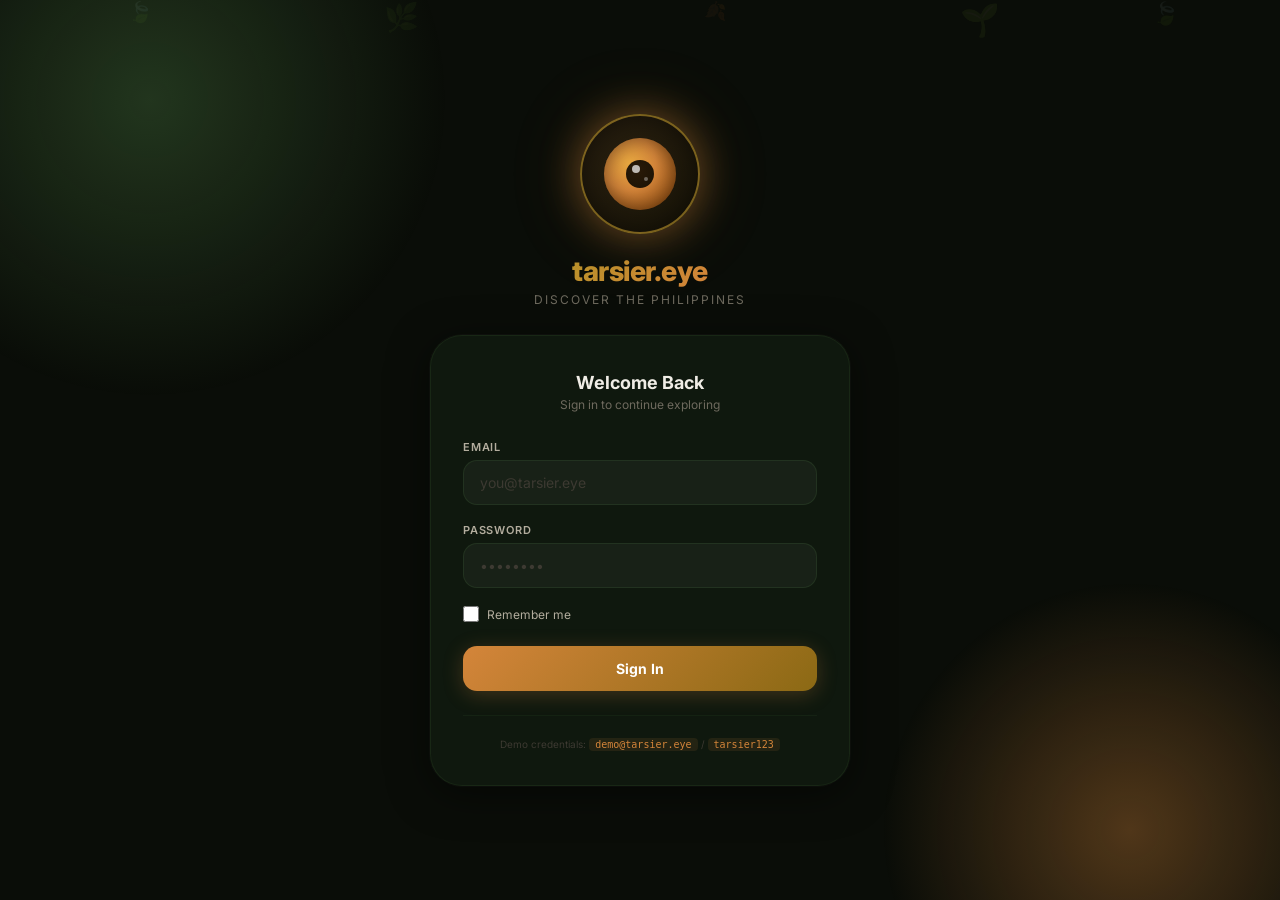
<file: hackforall/index.html>
<!DOCTYPE html>
<html lang="en">

<head>
    <meta charset="UTF-8" />
    <meta name="viewport" content="width=device-width, initial-scale=1.0" />
    <title>tarsier.eye — Discover the Philippines</title>
    <meta name="description"
        content="Explore the stunning natural wonders of the Philippines through Google Street View. Discover national parks, waterfalls, volcanoes, beaches, rice terraces, caves, and more." />
    <meta property="og:title" content="tarsier.eye" />
    <meta property="og:description" content="Virtually explore Philippine nature spots via Street View." />
    <meta property="og:type" content="website" />
    <link rel="preconnect" href="https://fonts.googleapis.com" />
    <link rel="preconnect" href="https://fonts.gstatic.com" crossorigin />
    <link rel="stylesheet" href="styles.css" />
</head>

<body>

    <!-- Auth guard -->
    <script src="auth.js"></script>
    <script>requireAuth();</script>

    <!-- ===== LOADING OVERLAY ===== -->
    <div class="loading-overlay visible" id="loadingOverlay" role="status" aria-live="polite">
        <div class="loading-spinner"></div>
        <p class="loading-text">Loading tarsier.eye</p>
        <p class="loading-sub" id="loadingSubText">Connecting to Google Street View…</p>
    </div>

    <!-- ===== SHARE MODAL ===== -->
    <div class="modal-backdrop" id="shareModal" role="dialog" aria-modal="true" aria-labelledby="shareModalTitle">
        <div class="modal">
            <h2 class="modal-title" id="shareModalTitle">🔗 Share This Spot</h2>
            <p class="modal-sub">Copy the link below to share this location with friends.</p>
            <div class="share-url-box">
                <input class="share-url-input" id="shareUrlInput" type="text" readonly aria-label="Share URL" />
                <button class="btn btn-primary" id="copyShareBtn" aria-label="Copy link">
                    <span class="btn-icon">📋</span>
                    <span>Copy</span>
                </button>
            </div>
            <div class="modal-actions">
                <button class="btn btn-ghost" id="closeShareBtn">Close</button>
            </div>
        </div>
    </div>

    <!-- ===== TOAST CONTAINER ===== -->
    <div class="toast-container" id="toastContainer" aria-live="polite"></div>

    <!-- ===== NAVBAR ===== -->
    <nav class="navbar" role="navigation" aria-label="Main navigation">
        <div class="navbar-brand">
            <div class="navbar-logo" aria-hidden="true">🌿</div>
            <div>
                <div class="navbar-title">tarsier.eye</div>
                <div class="navbar-subtitle">Discover the Philippines</div>
            </div>
        </div>
        <div class="navbar-stats" id="navStats">
            <div class="stat-item">
                <div class="stat-value" id="statSpots">25</div>
                <div class="stat-label">Spots</div>
            </div>
            <div class="stat-item">
                <div class="stat-value" id="statFavorites">0</div>
                <div class="stat-label">Favorites</div>
            </div>
            <div class="stat-item">
                <div class="stat-value" id="statCategories">8</div>
                <div class="stat-label">Categories</div>
            </div>
        </div>
        <button class="btn-icon-only logout-btn" id="logoutBtn" title="Sign out" aria-label="Sign out">🚪</button>
    </nav>

    <!-- ===== APP BODY ===== -->
    <div class="app-body">

        <!-- ===== VIEWER AREA ===== -->
        <main class="viewer-area" role="main">

            <!-- Spot Info Banner -->
            <div class="spot-banner" id="spotBanner" aria-label="Current spot information">
                <div class="spot-info-left">
                    <div class="spot-emoji" id="bannerEmoji">🌿</div>
                    <div class="spot-text">
                        <div class="spot-name" id="bannerName">Loading…</div>
                        <div class="spot-meta">
                            <span class="badge" id="bannerBadge">—</span>
                            <span id="bannerRegion">Philippines</span>
                        </div>
                    </div>
                </div>
                <div class="flex gap-sm">
                    <button class="btn-icon-only" id="shareBtn" title="Share this spot"
                        aria-label="Share this spot">🔗</button>
                    <button class="btn-icon-only" id="directionsBtn" title="Get directions"
                        aria-label="Get directions">🗺️</button>
                </div>
            </div>

            <!-- Street View -->
            <div id="street-view" role="region" aria-label="Google Street View"></div>

            <!-- Controls Bar -->
            <div class="controls-bar" role="toolbar" aria-label="Navigation controls">
                <button class="btn btn-primary" id="randomBtn" aria-label="Load random nature spot">
                    <span class="btn-icon">🎲</span>
                    <span>Random Spot</span>
                </button>
                <button class="btn btn-ghost" id="favoriteBtn" aria-label="Favorite this spot">
                    <span class="btn-icon">🤍</span>
                    <span>Favorite</span>
                </button>
            </div>

        </main>

        <!-- ===== SIDEBAR ===== -->
        <aside class="sidebar" role="complementary" aria-label="Sidebar">

            <!-- Tabs -->
            <div class="sidebar-tabs" role="tablist" aria-label="Sidebar tabs">
                <div class="sidebar-tab active" id="tabDiscover" role="tab" aria-selected="true"
                    aria-controls="panelDiscover" tabindex="0">🎲 Discover</div>
                <div class="sidebar-tab" id="tabPopular" role="tab" aria-selected="false"
                    aria-controls="panelPopular" tabindex="0">📍 Popular</div>
                <div class="sidebar-tab" id="tabFavorites" role="tab" aria-selected="false"
                    aria-controls="panelFavorites" tabindex="0">
                    ❤️ Favs <span id="favCount"></span>
                </div>
            </div>

            <!-- ===== RANDOM DISCOVERIES PANEL ===== -->
            <div class="sidebar-content" id="panelDiscover" role="tabpanel" aria-labelledby="tabDiscover">
                <div class="sidebar-panel active" id="discoverPanel">

                    <!-- Discovery CTA -->
                    <div class="discover-hero">
                        <div class="discover-hero-icon">🌏</div>
                        <div class="discover-hero-title">Random Discoveries</div>
                        <div class="discover-hero-sub">Uncover hidden nature spots & attractions across the 7,641 islands of the Philippines</div>
                        <button class="btn btn-primary discover-btn" id="discoverBtn" aria-label="Discover a random spot">
                            <span class="btn-icon">🎲</span>
                            <span>Discover Random Spot</span>
                        </button>
                    </div>

                    <!-- Discovery Result Card (hidden until first discovery) -->
                    <div class="discovery-card hidden" id="discoveryCard">
                        <div class="discovery-photo-wrap">
                            <img class="discovery-photo" id="discoveryPhoto" alt="Discovered place" />
                            <div class="discovery-photo-overlay"></div>
                            <div class="discovery-badge" id="discoveryType">—</div>
                        </div>
                        <div class="discovery-info">
                            <div class="discovery-name" id="discoveryName">—</div>
                            <div class="discovery-address" id="discoveryAddress">📍 —</div>
                            <div class="discovery-rating" id="discoveryRating"></div>
                        </div>
                        <div class="discovery-actions">
                            <button class="btn btn-ghost" id="discoveryViewBtn" aria-label="View in Street View">👁️ View</button>
                            <button class="btn btn-ghost" id="discoveryDirBtn" aria-label="Get directions">🗺️ Directions</button>
                            <button class="btn btn-ghost" id="discoveryFavBtn" aria-label="Save to favorites">🤍 Save</button>
                        </div>
                    </div>

                    <!-- Shimmer Skeleton (shown during loading) -->
                    <div class="discovery-skeleton hidden" id="discoverySkeleton">
                        <div class="skeleton-photo shimmer"></div>
                        <div class="skeleton-line shimmer" style="width:80%;"></div>
                        <div class="skeleton-line shimmer" style="width:60%;"></div>
                        <div class="skeleton-line-short shimmer" style="width:40%;"></div>
                    </div>

                    <div class="divider"></div>

                    <!-- Discovery History -->
                    <div class="filter-title">Recent Discoveries</div>
                    <div class="discovery-history" id="discoveryHistory">
                        <div class="discovery-history-empty">
                            <span>✨</span> Click discover to start exploring!
                        </div>
                    </div>

                </div>
            </div>

            <!-- ===== POPULAR LOCATIONS PANEL ===== -->
            <div class="sidebar-content hidden" id="panelPopular" role="tabpanel" aria-labelledby="tabPopular">
                <div class="sidebar-panel active" id="popularPanel">

                    <!-- Category Filters -->
                    <div class="filter-section">
                        <div class="filter-title">Filter by Category</div>
                        <div class="filter-chips" id="categoryChips" role="group" aria-label="Category filters">
                            <div class="chip active" data-category="all">🌏 All</div>
                            <div class="chip" data-category="National Parks">🌲 National Parks</div>
                            <div class="chip" data-category="Waterfalls">💧 Waterfalls</div>
                            <div class="chip" data-category="Mountains/Volcanoes">🌋 Mountains</div>
                            <div class="chip" data-category="Beaches/Islands">🏖️ Beaches</div>
                            <div class="chip" data-category="Rice Terraces">🌾 Rice Terraces</div>
                            <div class="chip" data-category="Caves">🕳️ Caves</div>
                            <div class="chip" data-category="Hot Springs">♨️ Hot Springs</div>
                            <div class="chip" data-category="Wildlife Sanctuaries">🦅 Wildlife</div>
                        </div>
                    </div>

                    <div class="divider"></div>

                    <!-- Spot List -->
                    <div class="filter-title" style="margin-bottom: 10px;">Popular Philippine Destinations</div>
                    <div class="spot-grid" id="spotGrid" role="list" aria-label="Nature spots list"></div>
                </div>
            </div>

            <!-- ===== FAVORITES PANEL ===== -->
            <div class="sidebar-content hidden" id="panelFavorites" role="tabpanel" aria-labelledby="tabFavorites">
                <div class="sidebar-panel active" id="favoritesPanel">
                    <div id="favoritesContainer"></div>
                </div>
            </div>

        </aside>
    </div>

    <script src="script.js"></script>
</body>

</html>
</file>
<file: hackforall/styles.css>
/* ===== PH NATURE EXPLORER — DESIGN SYSTEM ===== */
@import url('https://fonts.googleapis.com/css2?family=Inter:wght@300;400;500;600;700;800&display=swap');

:root {
  /* Color Palette */
  --bg-primary: #050d0a;
  --bg-secondary: #0a1a12;
  --bg-card: rgba(10, 30, 20, 0.75);
  --bg-card-hover: rgba(16, 42, 28, 0.85);
  --bg-overlay: rgba(5, 13, 10, 0.92);

  --accent-primary: #2ecc71;
  --accent-secondary: #27ae60;
  --accent-glow: rgba(46, 204, 113, 0.35);
  --accent-glow-strong: rgba(46, 204, 113, 0.6);
  --accent-tertiary: #1abc9c;

  --text-primary: #e8f5e9;
  --text-secondary: #a5d6a7;
  --text-muted: #558b6e;
  --text-dim: #2e7d55;

  --border-subtle: rgba(46, 204, 113, 0.12);
  --border-active: rgba(46, 204, 113, 0.4);
  --border-glass: rgba(255, 255, 255, 0.06);

  --danger: #e74c3c;
  --danger-muted: rgba(231, 76, 60, 0.15);
  --warning: #f39c12;
  --info: #3498db;

  /* Spacing */
  --space-xs: 4px;
  --space-sm: 8px;
  --space-md: 16px;
  --space-lg: 24px;
  --space-xl: 32px;
  --space-2xl: 48px;

  /* Border Radius */
  --radius-sm: 8px;
  --radius-md: 12px;
  --radius-lg: 18px;
  --radius-xl: 24px;
  --radius-full: 9999px;

  /* Shadows */
  --shadow-sm: 0 2px 8px rgba(0, 0, 0, 0.4);
  --shadow-md: 0 4px 20px rgba(0, 0, 0, 0.5);
  --shadow-lg: 0 8px 40px rgba(0, 0, 0, 0.6);
  --shadow-glow: 0 0 20px var(--accent-glow);
  --shadow-glow-strong: 0 0 40px var(--accent-glow-strong);

  /* Transitions */
  --transition-fast: 0.15s ease;
  --transition-base: 0.25s ease;
  --transition-slow: 0.4s ease;

  /* Layout */
  --sidebar-width: 320px;
  --navbar-height: 60px;
  --controls-height: 72px;
}

/* ===== RESET & BASE ===== */
*,
*::before,
*::after {
  box-sizing: border-box;
  margin: 0;
  padding: 0;
}

html,
body {
  height: 100%;
  overflow: hidden;
}

body {
  font-family: 'Inter', system-ui, sans-serif;
  background: var(--bg-primary);
  color: var(--text-primary);
  display: flex;
  flex-direction: column;
}

/* ===== SCROLLBAR ===== */
::-webkit-scrollbar {
  width: 5px;
}

::-webkit-scrollbar-track {
  background: transparent;
}

::-webkit-scrollbar-thumb {
  background: var(--border-active);
  border-radius: 4px;
}

::-webkit-scrollbar-thumb:hover {
  background: var(--accent-primary);
}

/* ===== NAVBAR ===== */
.navbar {
  height: var(--navbar-height);
  background: var(--bg-overlay);
  backdrop-filter: blur(20px);
  -webkit-backdrop-filter: blur(20px);
  border-bottom: 1px solid var(--border-subtle);
  display: flex;
  align-items: center;
  justify-content: space-between;
  padding: 0 var(--space-lg);
  z-index: 100;
  flex-shrink: 0;
}

.logout-btn {
  margin-left: var(--space-md);
  font-size: 16px !important;
  opacity: 0.6;
  transition: all var(--transition-base);
}

.logout-btn:hover {
  opacity: 1;
  background: rgba(231, 76, 60, 0.12) !important;
  border-color: rgba(231, 76, 60, 0.3) !important;
  color: var(--danger) !important;
}

.navbar-brand {
  display: flex;
  align-items: center;
  gap: var(--space-sm);
}

.navbar-logo {
  width: 36px;
  height: 36px;
  background: linear-gradient(135deg, var(--accent-primary), var(--accent-tertiary));
  border-radius: var(--radius-sm);
  display: flex;
  align-items: center;
  justify-content: center;
  font-size: 18px;
  box-shadow: var(--shadow-glow);
  animation: logoPulse 3s ease-in-out infinite;
}

.navbar-title {
  font-size: 18px;
  font-weight: 700;
  letter-spacing: -0.3px;
  background: linear-gradient(135deg, var(--text-primary), var(--accent-primary));
  -webkit-background-clip: text;
  -webkit-text-fill-color: transparent;
  background-clip: text;
}

.navbar-subtitle {
  font-size: 11px;
  color: var(--text-muted);
  font-weight: 400;
  margin-top: 1px;
}

.navbar-stats {
  display: flex;
  gap: var(--space-lg);
  align-items: center;
}

.stat-item {
  text-align: center;
}

.stat-value {
  font-size: 16px;
  font-weight: 700;
  color: var(--accent-primary);
  line-height: 1;
}

.stat-label {
  font-size: 10px;
  color: var(--text-muted);
  text-transform: uppercase;
  letter-spacing: 0.5px;
  margin-top: 2px;
}

/* ===== MAIN LAYOUT ===== */
.app-body {
  display: flex;
  flex: 1;
  overflow: hidden;
}

/* ===== STREET VIEW CONTAINER ===== */
.viewer-area {
  flex: 1;
  display: flex;
  flex-direction: column;
  position: relative;
  overflow: hidden;
}

#street-view {
  flex: 1;
  width: 100%;
  background: var(--bg-secondary);
}

/* ===== SPOT INFO BANNER ===== */
.spot-banner {
  position: absolute;
  top: var(--space-md);
  left: var(--space-md);
  right: var(--space-md);
  background: var(--bg-card);
  backdrop-filter: blur(16px);
  -webkit-backdrop-filter: blur(16px);
  border: 1px solid var(--border-glass);
  border-radius: var(--radius-lg);
  padding: var(--space-md) var(--space-lg);
  display: flex;
  align-items: center;
  justify-content: space-between;
  box-shadow: var(--shadow-lg);
  animation: slideDown 0.4s ease;
  z-index: 10;
}

.spot-info-left {
  display: flex;
  align-items: center;
  gap: var(--space-md);
}

.spot-emoji {
  font-size: 28px;
  line-height: 1;
  filter: drop-shadow(0 0 8px rgba(46, 204, 113, 0.4));
}

.spot-text .spot-name {
  font-size: 16px;
  font-weight: 700;
  color: var(--text-primary);
  letter-spacing: -0.2px;
}

.spot-text .spot-meta {
  font-size: 12px;
  color: var(--text-muted);
  margin-top: 2px;
  display: flex;
  align-items: center;
  gap: 6px;
}

.spot-meta .badge {
  padding: 2px 8px;
  border-radius: var(--radius-full);
  font-size: 10px;
  font-weight: 600;
  text-transform: uppercase;
  letter-spacing: 0.5px;
}

.badge-national-parks {
  background: rgba(46, 204, 113, 0.2);
  color: #2ecc71;
}

.badge-waterfalls {
  background: rgba(52, 152, 219, 0.2);
  color: #3498db;
}

.badge-mountains {
  background: rgba(231, 76, 60, 0.2);
  color: #e74c3c;
}

.badge-beaches {
  background: rgba(241, 196, 15, 0.2);
  color: #f1c40f;
}

.badge-rice-terraces {
  background: rgba(155, 89, 182, 0.2);
  color: #9b59b6;
}

.badge-caves {
  background: rgba(149, 165, 166, 0.2);
  color: #95a5a6;
}

.badge-hot-springs {
  background: rgba(230, 126, 34, 0.2);
  color: #e67e22;
}

.badge-wildlife {
  background: rgba(26, 188, 156, 0.2);
  color: #1abc9c;
}

/* ===== CONTROLS BAR ===== */
.controls-bar {
  position: absolute;
  bottom: var(--space-md);
  left: 50%;
  transform: translateX(-50%);
  display: flex;
  align-items: center;
  gap: var(--space-sm);
  background: var(--bg-card);
  backdrop-filter: blur(20px);
  -webkit-backdrop-filter: blur(20px);
  border: 1px solid var(--border-glass);
  border-radius: var(--radius-xl);
  padding: var(--space-sm) var(--space-md);
  box-shadow: var(--shadow-lg);
  z-index: 10;
  animation: slideUp 0.4s ease;
}

/* ===== BUTTONS ===== */
.btn {
  display: inline-flex;
  align-items: center;
  gap: var(--space-xs);
  padding: 10px 18px;
  border-radius: var(--radius-full);
  font-family: 'Inter', sans-serif;
  font-size: 13px;
  font-weight: 600;
  cursor: pointer;
  border: none;
  outline: none;
  transition: all var(--transition-base);
  white-space: nowrap;
  letter-spacing: 0.1px;
}

.btn-icon {
  font-size: 16px;
}

.btn-primary {
  background: linear-gradient(135deg, var(--accent-primary), var(--accent-secondary));
  color: #fff;
  box-shadow: 0 4px 15px rgba(46, 204, 113, 0.3);
}

.btn-primary:hover {
  transform: translateY(-2px);
  box-shadow: 0 6px 25px rgba(46, 204, 113, 0.5);
}

.btn-primary:active {
  transform: translateY(0);
}

.btn-ghost {
  background: rgba(255, 255, 255, 0.05);
  color: var(--text-secondary);
  border: 1px solid var(--border-subtle);
}

.btn-ghost:hover {
  background: rgba(46, 204, 113, 0.1);
  color: var(--accent-primary);
  border-color: var(--border-active);
  transform: translateY(-1px);
}

.btn-danger {
  background: var(--danger-muted);
  color: var(--danger);
  border: 1px solid rgba(231, 76, 60, 0.2);
}

.btn-danger:hover {
  background: rgba(231, 76, 60, 0.25);
  transform: translateY(-1px);
}

.btn-icon-only {
  padding: 10px;
  border-radius: var(--radius-full);
  background: rgba(255, 255, 255, 0.05);
  border: 1px solid var(--border-subtle);
  color: var(--text-secondary);
  font-size: 18px;
  cursor: pointer;
  transition: all var(--transition-base);
  line-height: 1;
  display: flex;
  align-items: center;
  justify-content: center;
}

.btn-icon-only:hover {
  background: rgba(46, 204, 113, 0.12);
  color: var(--accent-primary);
  border-color: var(--border-active);
  transform: scale(1.05);
}

.btn.favorited {
  background: linear-gradient(135deg, #e74c3c, #c0392b) !important;
  color: #fff !important;
  box-shadow: 0 4px 15px rgba(231, 76, 60, 0.3) !important;
}

/* ===== SIDEBAR ===== */
.sidebar {
  width: var(--sidebar-width);
  background: var(--bg-secondary);
  border-left: 1px solid var(--border-subtle);
  display: flex;
  flex-direction: column;
  overflow: hidden;
  flex-shrink: 0;
}

.sidebar-tabs {
  display: flex;
  border-bottom: 1px solid var(--border-subtle);
  flex-shrink: 0;
}

.sidebar-tab {
  flex: 1;
  padding: var(--space-sm) var(--space-xs);
  text-align: center;
  font-size: 10px;
  font-weight: 600;
  color: var(--text-muted);
  cursor: pointer;
  transition: all var(--transition-base);
  border-bottom: 2px solid transparent;
  text-transform: uppercase;
  letter-spacing: 0.3px;
}

.sidebar-tab:hover {
  color: var(--text-secondary);
}

.sidebar-tab.active {
  color: var(--accent-primary);
  border-bottom-color: var(--accent-primary);
}

.sidebar-content {
  flex: 1;
  overflow-y: auto;
  padding: var(--space-md);
}

.sidebar-panel {
  display: none;
}

.sidebar-panel.active {
  display: block;
}

/* ===== DISCOVER HERO ===== */
.discover-hero {
  text-align: center;
  padding: var(--space-lg) var(--space-md);
  border-radius: var(--radius-lg);
  background: linear-gradient(135deg, rgba(46, 204, 113, 0.06), rgba(26, 188, 156, 0.04));
  border: 1px solid var(--border-subtle);
  margin-bottom: var(--space-md);
}

.discover-hero-icon {
  font-size: 40px;
  margin-bottom: var(--space-sm);
  animation: logoPulse 3s ease-in-out infinite;
  display: inline-block;
}

.discover-hero-title {
  font-size: 16px;
  font-weight: 700;
  color: var(--text-primary);
  margin-bottom: var(--space-xs);
  letter-spacing: -0.3px;
}

.discover-hero-sub {
  font-size: 11px;
  color: var(--text-muted);
  margin-bottom: var(--space-md);
  line-height: 1.5;
}

.discover-btn {
  width: 100%;
  justify-content: center;
  padding: 12px;
  font-size: 13px;
}

/* ===== DISCOVERY CARD ===== */
.discovery-card {
  background: var(--bg-card);
  border: 1px solid var(--border-subtle);
  border-radius: var(--radius-lg);
  overflow: hidden;
  margin-bottom: var(--space-md);
  animation: fadeInItem 0.4s ease;
  transition: all var(--transition-base);
}

.discovery-card:hover {
  border-color: var(--border-active);
  box-shadow: var(--shadow-glow);
}

.discovery-photo-wrap {
  position: relative;
  width: 100%;
  aspect-ratio: 16 / 9;
  overflow: hidden;
  background: var(--bg-secondary);
}

.discovery-photo {
  width: 100%;
  height: 100%;
  object-fit: cover;
  display: block;
}

.discovery-photo-overlay {
  position: absolute;
  inset: 0;
  background: linear-gradient(to top, rgba(5, 13, 10, 0.7) 0%, transparent 50%);
  pointer-events: none;
}

.discovery-badge {
  position: absolute;
  top: var(--space-sm);
  right: var(--space-sm);
  padding: 3px 10px;
  border-radius: var(--radius-full);
  font-size: 9px;
  font-weight: 700;
  text-transform: uppercase;
  letter-spacing: 0.8px;
  background: rgba(46, 204, 113, 0.85);
  color: #fff;
  backdrop-filter: blur(8px);
}

.discovery-info {
  padding: var(--space-md);
}

.discovery-name {
  font-size: 15px;
  font-weight: 700;
  color: var(--text-primary);
  margin-bottom: var(--space-xs);
  letter-spacing: -0.2px;
}

.discovery-address {
  font-size: 11px;
  color: var(--text-muted);
  margin-bottom: var(--space-sm);
}

.discovery-rating {
  font-size: 12px;
  display: flex;
  align-items: center;
  gap: 4px;
}

.discovery-stars {
  color: #f1c40f;
  font-size: 13px;
  letter-spacing: 1px;
}

.discovery-rating-num {
  color: var(--text-secondary);
  font-weight: 600;
}

.discovery-rating-count {
  color: var(--text-muted);
  font-size: 10px;
}

.discovery-no-rating {
  color: var(--text-muted);
  font-style: italic;
  font-size: 11px;
}

.discovery-actions {
  display: flex;
  gap: var(--space-xs);
  padding: 0 var(--space-md) var(--space-md);
}

.discovery-actions .btn {
  flex: 1;
  justify-content: center;
  font-size: 11px;
  padding: 7px 6px;
}

/* ===== DISCOVERY SKELETON ===== */
.discovery-skeleton {
  background: var(--bg-card);
  border: 1px solid var(--border-subtle);
  border-radius: var(--radius-lg);
  overflow: hidden;
  padding: 0 0 var(--space-md);
  margin-bottom: var(--space-md);
}

.skeleton-photo {
  width: 100%;
  aspect-ratio: 16 / 9;
  background: var(--bg-secondary);
}

.skeleton-line {
  height: 14px;
  border-radius: 6px;
  background: var(--bg-secondary);
  margin: var(--space-sm) var(--space-md) 0;
}

.skeleton-line-short {
  height: 10px;
  border-radius: 4px;
  background: var(--bg-secondary);
  margin: var(--space-sm) var(--space-md) 0;
}

.shimmer {
  position: relative;
  overflow: hidden;
}

.shimmer::after {
  content: '';
  position: absolute;
  inset: 0;
  background: linear-gradient(90deg, transparent, rgba(46, 204, 113, 0.08), transparent);
  animation: shimmer 1.5s infinite;
}

@keyframes shimmer {
  0% {
    transform: translateX(-100%);
  }

  100% {
    transform: translateX(100%);
  }
}

/* ===== DISCOVERY HISTORY ===== */
.discovery-history {
  display: flex;
  flex-direction: column;
  gap: var(--space-xs);
  margin-top: var(--space-sm);
}

.discovery-history-empty {
  text-align: center;
  padding: var(--space-lg);
  color: var(--text-muted);
  font-size: 12px;
}

.discovery-history-item {
  display: flex;
  align-items: center;
  gap: var(--space-sm);
  padding: 8px var(--space-md);
  border-radius: var(--radius-sm);
  cursor: pointer;
  transition: all var(--transition-fast);
  background: rgba(255, 255, 255, 0.02);
  border: 1px solid transparent;
}

.discovery-history-item:hover {
  background: rgba(46, 204, 113, 0.06);
  border-color: var(--border-subtle);
  transform: translateX(3px);
}

.dh-emoji {
  font-size: 16px;
  flex-shrink: 0;
}

.dh-name {
  font-size: 12px;
  color: var(--text-secondary);
  font-weight: 500;
  white-space: nowrap;
  overflow: hidden;
  text-overflow: ellipsis;
}

/* ===== CATEGORY FILTERS ===== */
.filter-section {
  margin-bottom: var(--space-lg);
}

.filter-title {
  font-size: 11px;
  font-weight: 600;
  color: var(--text-muted);
  text-transform: uppercase;
  letter-spacing: 1px;
  margin-bottom: var(--space-sm);
}

.filter-chips {
  display: flex;
  flex-wrap: wrap;
  gap: var(--space-xs);
}

.chip {
  padding: 5px 12px;
  border-radius: var(--radius-full);
  font-size: 11px;
  font-weight: 500;
  cursor: pointer;
  background: rgba(255, 255, 255, 0.05);
  border: 1px solid var(--border-subtle);
  color: var(--text-muted);
  transition: all var(--transition-base);
  white-space: nowrap;
}

.chip:hover {
  color: var(--accent-primary);
  border-color: var(--border-active);
  background: rgba(46, 204, 113, 0.08);
}

.chip.active {
  background: linear-gradient(135deg, var(--accent-primary), var(--accent-secondary));
  color: #fff;
  border-color: transparent;
  box-shadow: 0 2px 10px rgba(46, 204, 113, 0.3);
}

/* ===== SPOT GRID (Browse Tab) ===== */
.spot-grid {
  display: flex;
  flex-direction: column;
  gap: var(--space-sm);
}

.spot-card {
  background: var(--bg-card);
  border: 1px solid var(--border-subtle);
  border-radius: var(--radius-md);
  padding: var(--space-md);
  cursor: pointer;
  transition: all var(--transition-base);
  display: flex;
  align-items: center;
  gap: var(--space-md);
}

.spot-card:hover {
  background: var(--bg-card-hover);
  border-color: var(--border-active);
  transform: translateX(4px);
  box-shadow: var(--shadow-sm);
}

.spot-card.active-card {
  border-color: var(--accent-primary);
  background: rgba(46, 204, 113, 0.08);
  box-shadow: 0 0 0 1px var(--accent-primary), var(--shadow-glow);
}

.spot-card-icon {
  font-size: 24px;
  flex-shrink: 0;
}

.spot-card-info {
  flex: 1;
  min-width: 0;
}

.spot-card-name {
  font-size: 13px;
  font-weight: 600;
  color: var(--text-primary);
  white-space: nowrap;
  overflow: hidden;
  text-overflow: ellipsis;
}

.spot-card-region {
  font-size: 11px;
  color: var(--text-muted);
  margin-top: 2px;
}

.spot-card-actions {
  display: flex;
  gap: 4px;
  flex-shrink: 0;
}

/* ===== FAVORITES PANEL ===== */
.favorites-empty {
  text-align: center;
  padding: var(--space-2xl) var(--space-lg);
  color: var(--text-muted);
}

.favorites-empty-icon {
  font-size: 48px;
  display: block;
  margin-bottom: var(--space-md);
  opacity: 0.4;
}

.favorites-empty-title {
  font-size: 15px;
  font-weight: 600;
  color: var(--text-dim);
  margin-bottom: var(--space-sm);
}

.favorites-empty-sub {
  font-size: 12px;
  color: var(--text-muted);
}

.favorites-list {
  display: flex;
  flex-direction: column;
  gap: var(--space-sm);
}

.fav-item {
  background: var(--bg-card);
  border: 1px solid var(--border-subtle);
  border-radius: var(--radius-md);
  padding: var(--space-md);
  transition: all var(--transition-base);
  animation: fadeInItem 0.3s ease;
}

.fav-item:hover {
  border-color: var(--border-active);
  background: var(--bg-card-hover);
}

.fav-item-top {
  display: flex;
  align-items: center;
  gap: var(--space-sm);
  margin-bottom: var(--space-sm);
}

.fav-item-icon {
  font-size: 20px;
}

.fav-item-name {
  font-size: 13px;
  font-weight: 600;
  color: var(--text-primary);
  flex: 1;
  min-width: 0;
  overflow: hidden;
  text-overflow: ellipsis;
  white-space: nowrap;
}

.fav-item-date {
  font-size: 10px;
  color: var(--text-muted);
  margin-bottom: var(--space-sm);
  display: flex;
  align-items: center;
  gap: 4px;
}

.fav-item-actions {
  display: flex;
  gap: var(--space-xs);
  flex-wrap: wrap;
}

.fav-item-actions .btn {
  flex: 1;
  justify-content: center;
  font-size: 11px;
  padding: 7px 10px;
}

/* ===== LOADING OVERLAY ===== */
.loading-overlay {
  position: fixed;
  inset: 0;
  background: var(--bg-overlay);
  backdrop-filter: blur(8px);
  -webkit-backdrop-filter: blur(8px);
  display: flex;
  flex-direction: column;
  align-items: center;
  justify-content: center;
  z-index: 9999;
  opacity: 0;
  pointer-events: none;
  transition: opacity var(--transition-slow);
}

.loading-overlay.visible {
  opacity: 1;
  pointer-events: all;
}

.loading-spinner {
  width: 60px;
  height: 60px;
  border: 3px solid rgba(46, 204, 113, 0.1);
  border-top: 3px solid var(--accent-primary);
  border-radius: 50%;
  animation: spin 1s linear infinite;
  margin-bottom: var(--space-lg);
  box-shadow: var(--shadow-glow);
}

.loading-text {
  font-size: 16px;
  font-weight: 600;
  color: var(--text-secondary);
  letter-spacing: 0.5px;
}

.loading-sub {
  font-size: 12px;
  color: var(--text-muted);
  margin-top: var(--space-sm);
}

/* ===== TOAST NOTIFICATIONS ===== */
.toast-container {
  position: fixed;
  bottom: 100px;
  left: 50%;
  transform: translateX(-50%);
  z-index: 9998;
  display: flex;
  flex-direction: column;
  gap: var(--space-sm);
  align-items: center;
  pointer-events: none;
}

.toast {
  padding: 12px 20px;
  border-radius: var(--radius-full);
  font-size: 13px;
  font-weight: 600;
  color: #fff;
  display: flex;
  align-items: center;
  gap: 8px;
  box-shadow: var(--shadow-lg);
  animation: toastIn 0.3s ease, toastOut 0.3s ease 2.5s forwards;
  pointer-events: all;
  white-space: nowrap;
}

.toast-success {
  background: linear-gradient(135deg, var(--accent-secondary), var(--accent-primary));
}

.toast-info {
  background: linear-gradient(135deg, #2980b9, #3498db);
}

.toast-warning {
  background: linear-gradient(135deg, #e67e22, #f39c12);
}

.toast-error {
  background: linear-gradient(135deg, #c0392b, #e74c3c);
}

/* ===== SHARE MODAL ===== */
.modal-backdrop {
  position: fixed;
  inset: 0;
  background: rgba(0, 0, 0, 0.7);
  backdrop-filter: blur(8px);
  z-index: 8000;
  display: flex;
  align-items: center;
  justify-content: center;
  opacity: 0;
  pointer-events: none;
  transition: opacity var(--transition-base);
}

.modal-backdrop.visible {
  opacity: 1;
  pointer-events: all;
}

.modal {
  background: var(--bg-secondary);
  border: 1px solid var(--border-glass);
  border-radius: var(--radius-xl);
  padding: var(--space-xl);
  width: 380px;
  max-width: 90vw;
  box-shadow: var(--shadow-lg);
  transform: scale(0.95) translateY(10px);
  transition: transform var(--transition-base);
}

.modal-backdrop.visible .modal {
  transform: scale(1) translateY(0);
}

.modal-title {
  font-size: 18px;
  font-weight: 700;
  margin-bottom: var(--space-sm);
}

.modal-sub {
  font-size: 13px;
  color: var(--text-muted);
  margin-bottom: var(--space-lg);
}

.share-url-box {
  display: flex;
  gap: var(--space-sm);
  margin-bottom: var(--space-lg);
}

.share-url-input {
  flex: 1;
  padding: 10px 14px;
  background: rgba(255, 255, 255, 0.05);
  border: 1px solid var(--border-subtle);
  border-radius: var(--radius-md);
  color: var(--text-secondary);
  font-size: 12px;
  font-family: monospace;
  outline: none;
}

.modal-actions {
  display: flex;
  gap: var(--space-sm);
  justify-content: flex-end;
}

/* ===== EMPTY / PLACEHOLDER STATES ===== */
.viewer-placeholder {
  flex: 1;
  display: flex;
  align-items: center;
  justify-content: center;
  flex-direction: column;
  gap: var(--space-md);
  color: var(--text-muted);
}

/* ===== KEYFRAME ANIMATIONS ===== */
@keyframes logoPulse {

  0%,
  100% {
    box-shadow: 0 0 15px rgba(46, 204, 113, 0.3);
  }

  50% {
    box-shadow: 0 0 30px rgba(46, 204, 113, 0.6);
  }
}

@keyframes spin {
  to {
    transform: rotate(360deg);
  }
}

@keyframes slideDown {
  from {
    opacity: 0;
    transform: translateY(-16px);
  }

  to {
    opacity: 1;
    transform: translateY(0);
  }
}

@keyframes slideUp {
  from {
    opacity: 0;
    transform: translateX(-50%) translateY(16px);
  }

  to {
    opacity: 1;
    transform: translateX(-50%) translateY(0);
  }
}

@keyframes fadeInItem {
  from {
    opacity: 0;
    transform: translateX(-8px);
  }

  to {
    opacity: 1;
    transform: translateX(0);
  }
}

@keyframes toastIn {
  from {
    opacity: 0;
    transform: translateY(10px) scale(0.95);
  }

  to {
    opacity: 1;
    transform: translateY(0) scale(1);
  }
}

@keyframes toastOut {
  from {
    opacity: 1;
    transform: translateY(0) scale(1);
  }

  to {
    opacity: 0;
    transform: translateY(-6px) scale(0.95);
  }
}

/* ===== RESPONSIVE ===== */
@media (max-width: 900px) {
  .sidebar {
    display: none;
  }

  .navbar-stats {
    display: none;
  }

  .controls-bar {
    left: var(--space-md);
    right: var(--space-md);
    transform: none;
    width: auto;
  }
}

@media (max-width: 600px) {
  .spot-banner {
    flex-direction: column;
    gap: var(--space-sm);
  }

  .btn span {
    display: none;
  }

  .btn {
    padding: 10px 12px;
  }
}

/* ===== UTILITY ===== */
.hidden {
  display: none !important;
}

.flex {
  display: flex;
}

.gap-sm {
  gap: var(--space-sm);
}

.divider {
  height: 1px;
  background: var(--border-subtle);
  margin: var(--space-md) 0;
}
</file>
<file: hackforall/login.css>
/* ===== TARSIER.EYE — LOGIN PAGE STYLES ===== */
@import url('https://fonts.googleapis.com/css2?family=Inter:wght@300;400;500;600;700;800&display=swap');

:root {
  /* Tarsier-inspired palette */
  --login-bg: #0a0d08;
  --login-bg-secondary: #121810;
  --login-card-bg: rgba(18, 28, 16, 0.82);
  --login-card-border: rgba(74, 124, 65, 0.15);

  --tarsier-brown: #8B6914;
  --tarsier-brown-light: #B8922A;
  --tarsier-orange: #D4853A;
  --tarsier-orange-glow: rgba(212, 133, 58, 0.35);
  --tarsier-green: #4A7C41;
  --tarsier-green-light: #6BAF5E;
  --tarsier-green-glow: rgba(107, 175, 94, 0.25);

  --eye-iris: #D4853A;
  --eye-pupil: #1a1205;
  --eye-glow: rgba(212, 133, 58, 0.45);
  --eye-ring: rgba(184, 146, 42, 0.6);

  --text-bright: #f0ede6;
  --text-secondary: #b3ad9e;
  --text-muted: #6e6a5e;
  --text-dim: #3d3a32;

  --danger: #e74c3c;
  --danger-bg: rgba(231, 76, 60, 0.12);

  --radius-sm: 8px;
  --radius-md: 14px;
  --radius-lg: 22px;
  --radius-xl: 32px;
  --radius-full: 9999px;
}

*, *::before, *::after { box-sizing: border-box; margin: 0; padding: 0; }

html, body {
  height: 100%;
  overflow: hidden;
}

body {
  font-family: 'Inter', system-ui, sans-serif;
  background: var(--login-bg);
  color: var(--text-bright);
  display: flex;
  align-items: center;
  justify-content: center;
  position: relative;
}

/* ===== BACKGROUND LAYERS ===== */
.login-bg {
  position: fixed;
  inset: 0;
  z-index: 0;
  overflow: hidden;
}

.login-bg::before {
  content: '';
  position: absolute;
  width: 600px;
  height: 600px;
  border-radius: 50%;
  background: radial-gradient(circle, var(--tarsier-green-glow) 0%, transparent 70%);
  top: -200px;
  left: -150px;
  animation: floatOrb 12s ease-in-out infinite;
}

.login-bg::after {
  content: '';
  position: absolute;
  width: 500px;
  height: 500px;
  border-radius: 50%;
  background: radial-gradient(circle, var(--tarsier-orange-glow) 0%, transparent 70%);
  bottom: -180px;
  right: -100px;
  animation: floatOrb 10s ease-in-out infinite reverse;
}

/* Leaf texture particles */
.leaf-particle {
  position: absolute;
  font-size: 24px;
  opacity: 0.06;
  animation: leafFloat 20s linear infinite;
  pointer-events: none;
}

.leaf-particle:nth-child(1) { left: 10%; animation-delay: 0s; font-size: 20px; }
.leaf-particle:nth-child(2) { left: 30%; animation-delay: 4s; font-size: 28px; }
.leaf-particle:nth-child(3) { left: 55%; animation-delay: 8s; font-size: 18px; }
.leaf-particle:nth-child(4) { left: 75%; animation-delay: 2s; font-size: 32px; }
.leaf-particle:nth-child(5) { left: 90%; animation-delay: 6s; font-size: 22px; }

@keyframes leafFloat {
  0%   { transform: translateY(110vh) rotate(0deg);   opacity: 0; }
  10%  { opacity: 0.06; }
  90%  { opacity: 0.06; }
  100% { transform: translateY(-10vh) rotate(360deg);  opacity: 0; }
}

@keyframes floatOrb {
  0%, 100% { transform: translate(0, 0) scale(1); }
  50%      { transform: translate(30px, -20px) scale(1.05); }
}

/* ===== LOGIN CONTAINER ===== */
.login-container {
  position: relative;
  z-index: 1;
  width: 420px;
  max-width: 92vw;
  animation: cardEntry 0.6s ease;
}

@keyframes cardEntry {
  from { opacity: 0; transform: translateY(24px) scale(0.97); }
  to   { opacity: 1; transform: translateY(0) scale(1); }
}

/* ===== TARSIER EYE HERO ===== */
.eye-hero {
  display: flex;
  flex-direction: column;
  align-items: center;
  margin-bottom: 28px;
}

.eye-container {
  position: relative;
  width: 120px;
  height: 120px;
  margin-bottom: 20px;
}

/* Outer eye ring */
.eye-outer {
  width: 120px;
  height: 120px;
  border-radius: 50%;
  background: linear-gradient(135deg, #2a2010, #1a1608);
  border: 2.5px solid var(--eye-ring);
  box-shadow:
    0 0 40px var(--eye-glow),
    0 0 80px rgba(212, 133, 58, 0.15),
    inset 0 0 30px rgba(0, 0, 0, 0.6);
  display: flex;
  align-items: center;
  justify-content: center;
  animation: eyePulse 4s ease-in-out infinite;
}

/* Iris */
.eye-iris {
  width: 72px;
  height: 72px;
  border-radius: 50%;
  background: radial-gradient(circle at 35% 35%,
    #e8a840 0%,
    var(--eye-iris) 40%,
    #a05a1a 75%,
    #5a3010 100%);
  display: flex;
  align-items: center;
  justify-content: center;
  position: relative;
  box-shadow: inset 0 0 20px rgba(0, 0, 0, 0.4);
}

/* Pupil */
.eye-pupil {
  width: 28px;
  height: 28px;
  border-radius: 50%;
  background: radial-gradient(circle at 40% 40%, #2a1a08, var(--eye-pupil));
  position: relative;
  animation: pupilLook 6s ease-in-out infinite;
}

/* Pupil highlight */
.eye-pupil::after {
  content: '';
  position: absolute;
  width: 8px;
  height: 8px;
  border-radius: 50%;
  background: rgba(255, 255, 255, 0.7);
  top: 5px;
  left: 6px;
}

/* Second smaller highlight */
.eye-pupil::before {
  content: '';
  position: absolute;
  width: 4px;
  height: 4px;
  border-radius: 50%;
  background: rgba(255, 255, 255, 0.35);
  bottom: 7px;
  right: 6px;
}

@keyframes eyePulse {
  0%, 100% { box-shadow: 0 0 40px var(--eye-glow), 0 0 80px rgba(212, 133, 58, 0.15), inset 0 0 30px rgba(0, 0, 0, 0.6); }
  50%      { box-shadow: 0 0 55px var(--eye-glow), 0 0 110px rgba(212, 133, 58, 0.22), inset 0 0 30px rgba(0, 0, 0, 0.6); }
}

@keyframes pupilLook {
  0%, 100% { transform: translate(0, 0); }
  25%      { transform: translate(3px, -2px); }
  50%      { transform: translate(-2px, 1px); }
  75%      { transform: translate(1px, 2px); }
}

.eye-brand {
  font-size: 28px;
  font-weight: 800;
  letter-spacing: -0.5px;
  background: linear-gradient(135deg, var(--tarsier-brown-light), var(--tarsier-orange));
  -webkit-background-clip: text;
  -webkit-text-fill-color: transparent;
  background-clip: text;
}

.eye-tagline {
  font-size: 12px;
  color: var(--text-muted);
  margin-top: 4px;
  letter-spacing: 2px;
  text-transform: uppercase;
}

/* ===== LOGIN CARD ===== */
.login-card {
  background: var(--login-card-bg);
  backdrop-filter: blur(24px);
  -webkit-backdrop-filter: blur(24px);
  border: 1px solid var(--login-card-border);
  border-radius: var(--radius-xl);
  padding: 36px 32px 32px;
  box-shadow:
    0 8px 40px rgba(0, 0, 0, 0.5),
    0 0 0 1px rgba(255, 255, 255, 0.03);
}

.login-title {
  font-size: 18px;
  font-weight: 700;
  text-align: center;
  margin-bottom: 4px;
  color: var(--text-bright);
}

.login-subtitle {
  font-size: 12px;
  text-align: center;
  color: var(--text-muted);
  margin-bottom: 28px;
}

/* ===== FORM FIELDS ===== */
.form-group {
  margin-bottom: 18px;
}

.form-label {
  display: block;
  font-size: 11px;
  font-weight: 600;
  color: var(--text-secondary);
  text-transform: uppercase;
  letter-spacing: 0.8px;
  margin-bottom: 6px;
}

.form-input {
  width: 100%;
  padding: 13px 16px;
  background: rgba(255, 255, 255, 0.04);
  border: 1.5px solid rgba(74, 124, 65, 0.2);
  border-radius: var(--radius-md);
  color: var(--text-bright);
  font-family: 'Inter', sans-serif;
  font-size: 14px;
  outline: none;
  transition: all 0.25s ease;
}

.form-input::placeholder {
  color: var(--text-dim);
}

.form-input:focus {
  border-color: var(--tarsier-orange);
  box-shadow: 0 0 0 3px rgba(212, 133, 58, 0.12);
  background: rgba(255, 255, 255, 0.06);
}

.form-input.error {
  border-color: var(--danger);
  box-shadow: 0 0 0 3px var(--danger-bg);
}

/* ===== REMEMBER ME ===== */
.form-options {
  display: flex;
  align-items: center;
  justify-content: space-between;
  margin-bottom: 24px;
}

.remember-label {
  display: flex;
  align-items: center;
  gap: 8px;
  font-size: 12px;
  color: var(--text-secondary);
  cursor: pointer;
}

.remember-checkbox {
  width: 16px;
  height: 16px;
  accent-color: var(--tarsier-orange);
  cursor: pointer;
}

.forgot-link {
  font-size: 11px;
  color: var(--tarsier-orange);
  text-decoration: none;
  font-weight: 500;
  transition: color 0.2s;
}

.forgot-link:hover {
  color: var(--tarsier-brown-light);
}

/* ===== ERROR MESSAGE ===== */
.login-error {
  display: none;
  align-items: center;
  gap: 8px;
  padding: 11px 16px;
  border-radius: var(--radius-md);
  background: var(--danger-bg);
  border: 1px solid rgba(231, 76, 60, 0.2);
  color: var(--danger);
  font-size: 12px;
  font-weight: 500;
  margin-bottom: 18px;
  animation: shakeError 0.4s ease;
}

.login-error.visible {
  display: flex;
}

@keyframes shakeError {
  0%, 100% { transform: translateX(0); }
  20%      { transform: translateX(-6px); }
  40%      { transform: translateX(6px); }
  60%      { transform: translateX(-4px); }
  80%      { transform: translateX(4px); }
}

/* ===== LOGIN BUTTON ===== */
.login-btn {
  width: 100%;
  padding: 14px;
  border: none;
  border-radius: var(--radius-md);
  background: linear-gradient(135deg, var(--tarsier-orange), var(--tarsier-brown));
  color: #fff;
  font-family: 'Inter', sans-serif;
  font-size: 14px;
  font-weight: 700;
  cursor: pointer;
  transition: all 0.25s ease;
  display: flex;
  align-items: center;
  justify-content: center;
  gap: 8px;
  letter-spacing: 0.2px;
  box-shadow: 0 4px 20px rgba(212, 133, 58, 0.25);
}

.login-btn:hover:not(:disabled) {
  transform: translateY(-2px);
  box-shadow: 0 6px 30px rgba(212, 133, 58, 0.4);
}

.login-btn:active:not(:disabled) {
  transform: translateY(0);
}

.login-btn:disabled {
  opacity: 0.65;
  cursor: not-allowed;
}

.login-btn .spinner {
  width: 18px;
  height: 18px;
  border: 2.5px solid rgba(255, 255, 255, 0.25);
  border-top-color: #fff;
  border-radius: 50%;
  animation: spin 0.7s linear infinite;
}

@keyframes spin { to { transform: rotate(360deg); } }

/* ===== FOOTER / CREDENTIALS HINT ===== */
.login-footer {
  text-align: center;
  margin-top: 24px;
  padding-top: 20px;
  border-top: 1px solid rgba(74, 124, 65, 0.1);
}

.login-hint {
  font-size: 10px;
  color: var(--text-dim);
  line-height: 1.6;
}

.login-hint code {
  background: rgba(212, 133, 58, 0.1);
  color: var(--tarsier-orange);
  padding: 1px 6px;
  border-radius: 4px;
  font-size: 10px;
}

/* ===== RESPONSIVE ===== */
@media (max-width: 480px) {
  .login-container { max-width: 95vw; }
  .login-card { padding: 28px 20px 24px; }
  .eye-container { width: 100px; height: 100px; }
  .eye-outer { width: 100px; height: 100px; }
  .eye-iris { width: 60px; height: 60px; }
  .eye-pupil { width: 24px; height: 24px; }
  .eye-brand { font-size: 24px; }
}

/* ===== SCROLLBAR (match main app) ===== */
::-webkit-scrollbar { width: 5px; }
::-webkit-scrollbar-track { background: transparent; }
::-webkit-scrollbar-thumb { background: rgba(212, 133, 58, 0.3); border-radius: 4px; }
</file>
